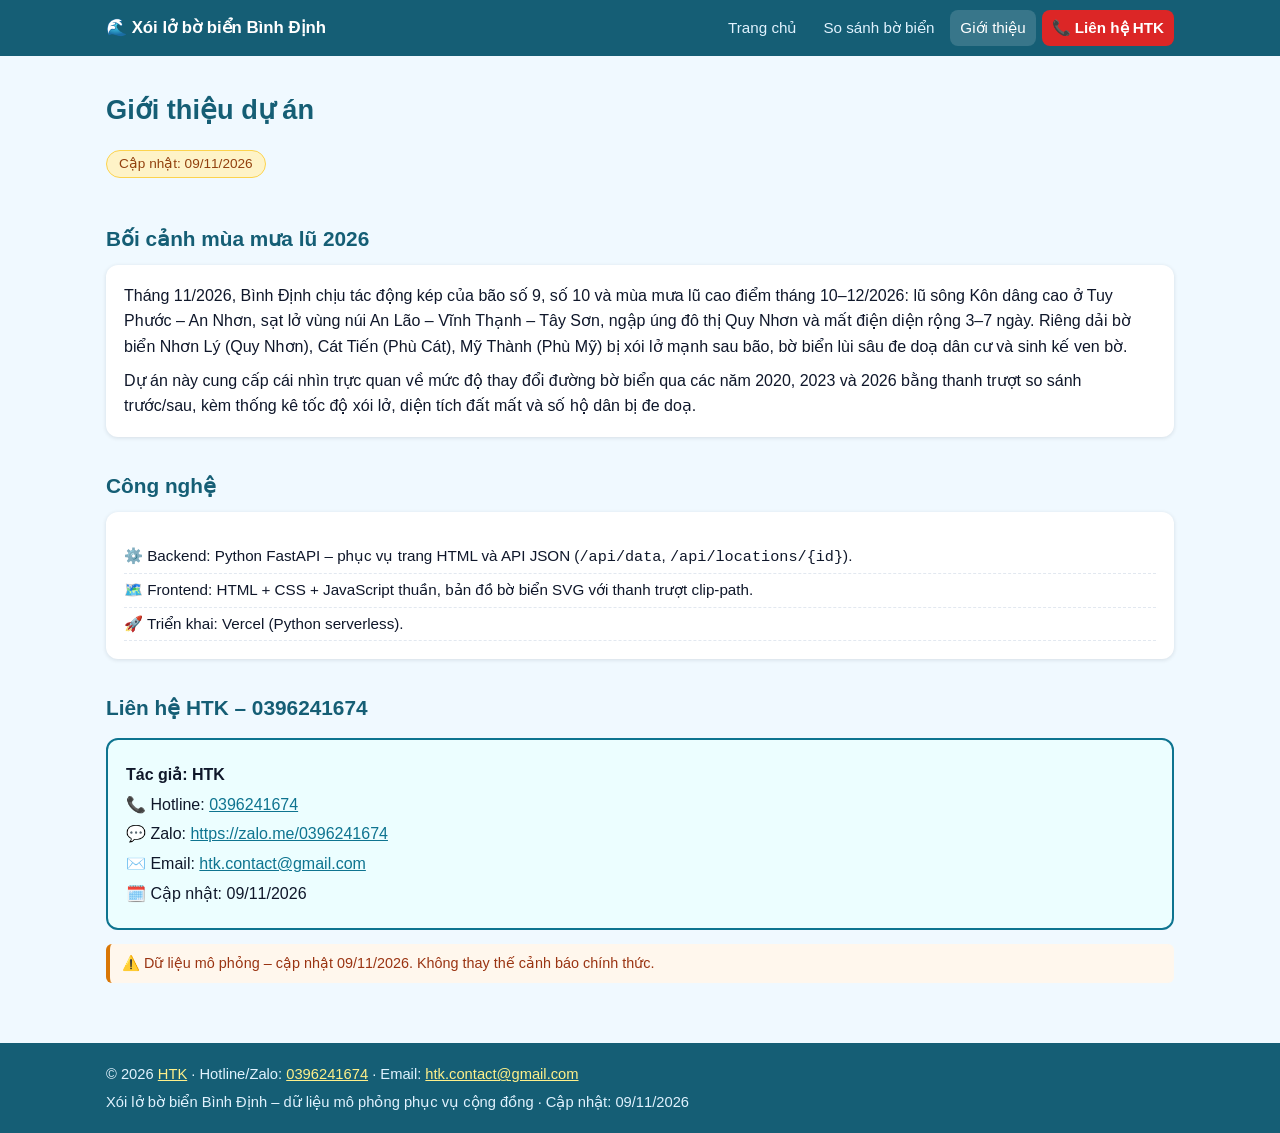
<file: templates/about.html>
<!DOCTYPE html>
<html lang="vi">
<head>
  <meta charset="UTF-8">
  <meta name="viewport" content="width=device-width, initial-scale=1.0">
  <meta name="author" content="HTK">
  <meta name="last-updated" content="2026-11-09">
  <meta name="description" content="Giới thiệu dự án xói lở bờ biển Bình Định 2026 và liên hệ HTK 0396241674.">
  <title>Giới thiệu – Xói lở bờ biển Bình Định 2026 – HTK</title>
  <link rel="stylesheet" href="/static/style.css">
</head>
<body>
  <nav class="navbar">
    <div class="container">
      <a class="brand" href="/">🌊 Xói lở bờ biển Bình Định</a>
      <div class="nav-links">
        <a href="/">Trang chủ</a>
        <a href="/so-sanh">So sánh bờ biển</a>
        <a href="/about" class="active">Giới thiệu</a>
        <a href="tel:0396241674" class="cta">📞 Liên hệ HTK</a>
      </div>
    </div>
  </nav>

  <main class="container">
    <div class="hero">
      <h1>Giới thiệu dự án</h1>
      <span class="updated">Cập nhật: 09/11/2026</span>
    </div>

    <section>
      <h2>Bối cảnh mùa mưa lũ 2026</h2>
      <div class="card">
        <p>
          Tháng 11/2026, Bình Định chịu tác động kép của bão số 9, số 10 và mùa mưa lũ
          cao điểm tháng 10–12/2026: lũ sông Kôn dâng cao ở Tuy Phước – An Nhơn, sạt lở
          vùng núi An Lão – Vĩnh Thạnh – Tây Sơn, ngập úng đô thị Quy Nhơn và mất điện
          diện rộng 3–7 ngày. Riêng dải bờ biển Nhơn Lý (Quy Nhơn), Cát Tiến (Phù Cát),
          Mỹ Thành (Phù Mỹ) bị xói lở mạnh sau bão, bờ biển lùi sâu đe doạ dân cư và
          sinh kế ven bờ.
        </p>
        <p style="margin-top:8px">
          Dự án này cung cấp cái nhìn trực quan về mức độ thay đổi đường bờ biển qua
          các năm 2020, 2023 và 2026 bằng thanh trượt so sánh trước/sau, kèm thống kê
          tốc độ xói lở, diện tích đất mất và số hộ dân bị đe doạ.
        </p>
      </div>
    </section>

    <section>
      <h2>Công nghệ</h2>
      <div class="card">
        <ul class="stat-list">
          <li>⚙️ Backend: Python FastAPI – phục vụ trang HTML và API JSON (<code>/api/data</code>, <code>/api/locations/{id}</code>).</li>
          <li>🗺️ Frontend: HTML + CSS + JavaScript thuần, bản đồ bờ biển SVG với thanh trượt clip-path.</li>
          <li>🚀 Triển khai: Vercel (Python serverless).</li>
        </ul>
      </div>
    </section>

    <section>
      <h2>Liên hệ HTK – 0396241674</h2>
      <div class="contact-block">
        <p><strong>Tác giả: HTK</strong></p>
        <p>📞 Hotline: <a href="tel:0396241674">0396241674</a></p>
        <p>💬 Zalo: <a href="https://zalo.me/0396241674" target="_blank" rel="noopener">https://zalo.me/0396241674</a></p>
        <p>✉️ Email: <a href="mailto:htk.contact@gmail.com">htk.contact@gmail.com</a></p>
        <p>🗓️ Cập nhật: 09/11/2026</p>
      </div>
      <p class="mock-note">⚠️ Dữ liệu mô phỏng – cập nhật 09/11/2026. Không thay thế cảnh báo chính thức.</p>
    </section>
  </main>

  <footer>
    <div class="container">
      <div>© 2026 <a href="https://zalo.me/0396241674" target="_blank" rel="noopener">HTK</a> · Hotline/Zalo: <a href="tel:0396241674">0396241674</a> · Email: <a href="mailto:htk.contact@gmail.com">htk.contact@gmail.com</a></div>
      <div>Xói lở bờ biển Bình Định – dữ liệu mô phỏng phục vụ cộng đồng · Cập nhật: 09/11/2026</div>
    </div>
  </footer>
</body>
</html>
</file>
<file: static/style.css>
/* Xói lở bờ biển Bình Định 2026 – HTK 0396241674 – Cập nhật 09/11/2026 */
:root {
  --sea: #0e7490;
  --sea-deep: #155e75;
  --land: #fde68a;
  --sand: #f59e0b;
  --danger: #dc2626;
  --warn: #d97706;
  --ink: #0f172a;
  --muted: #475569;
  --bg: #f0f9ff;
  --card: #ffffff;
}
* { box-sizing: border-box; margin: 0; padding: 0; }
body {
  font-family: "Segoe UI", Roboto, Arial, sans-serif;
  background: var(--bg);
  color: var(--ink);
  line-height: 1.6;
}
a { color: var(--sea); }
.container { max-width: 1100px; margin: 0 auto; padding: 0 16px; }

/* Navbar */
.navbar {
  background: var(--sea-deep);
  color: #fff;
  position: sticky;
  top: 0;
  z-index: 50;
}
.navbar .container {
  display: flex;
  align-items: center;
  justify-content: space-between;
  flex-wrap: wrap;
  gap: 8px;
  padding-top: 10px;
  padding-bottom: 10px;
}
.brand { color: #fff; font-weight: 700; text-decoration: none; font-size: 1.05rem; }
.nav-links { display: flex; align-items: center; flex-wrap: wrap; gap: 6px; }
.nav-links a {
  color: #e0f2fe;
  text-decoration: none;
  padding: 6px 10px;
  border-radius: 8px;
  font-size: 0.95rem;
}
.nav-links a:hover, .nav-links a.active { background: rgba(255, 255, 255, 0.15); color: #fff; }
.nav-links a.cta {
  background: var(--danger);
  color: #fff;
  font-weight: 600;
}

/* Hero / sections */
.hero { padding: 32px 0 20px; }
.hero h1 { font-size: 1.7rem; color: var(--sea-deep); margin-bottom: 10px; }
.updated {
  display: inline-block;
  background: #fef3c7;
  color: #92400e;
  border: 1px solid #fcd34d;
  border-radius: 999px;
  padding: 2px 12px;
  font-size: 0.85rem;
  margin: 8px 0;
}
.mock-note {
  background: #fff7ed;
  border-left: 4px solid var(--warn);
  padding: 8px 12px;
  border-radius: 6px;
  color: #9a3412;
  font-size: 0.9rem;
  margin: 12px 0;
}
section { padding: 16px 0; }
h2 { color: var(--sea-deep); margin-bottom: 10px; font-size: 1.3rem; }

/* Cards */
.grid { display: grid; grid-template-columns: repeat(3, 1fr); gap: 16px; }
.card {
  background: var(--card);
  border-radius: 12px;
  padding: 18px;
  box-shadow: 0 1px 4px rgba(15, 23, 42, 0.12);
}
.card h3 { color: var(--sea-deep); margin-bottom: 6px; }
.badge {
  display: inline-block;
  border-radius: 999px;
  padding: 2px 10px;
  font-size: 0.8rem;
  font-weight: 600;
  color: #fff;
}
.badge.very-high { background: var(--danger); }
.badge.high { background: var(--warn); }
.stat-list { list-style: none; margin-top: 10px; font-size: 0.95rem; }
.stat-list li { padding: 4px 0; border-bottom: 1px dashed #e2e8f0; }
.stat-list b { color: var(--danger); }

.btn {
  display: inline-block;
  background: var(--sea);
  color: #fff;
  text-decoration: none;
  border: none;
  border-radius: 10px;
  padding: 10px 18px;
  font-size: 1rem;
  font-weight: 600;
  cursor: pointer;
  margin-top: 10px;
}
.btn:hover { background: var(--sea-deep); }
.btn.red { background: var(--danger); }

/* Comparison slider */
.controls {
  display: flex;
  flex-wrap: wrap;
  gap: 12px;
  align-items: flex-end;
  margin: 14px 0;
}
.controls label { display: flex; flex-direction: column; font-size: 0.9rem; font-weight: 600; color: var(--muted); gap: 4px; }
.controls select {
  padding: 8px 10px;
  border-radius: 8px;
  border: 1px solid #cbd5e1;
  font-size: 1rem;
  background: #fff;
}
.compare-wrap {
  position: relative;
  width: 100%;
  max-width: 760px;
  margin: 0 auto;
  border-radius: 12px;
  overflow: hidden;
  box-shadow: 0 2px 8px rgba(15, 23, 42, 0.2);
  background: var(--sea);
}
.compare-wrap svg { display: block; width: 100%; height: auto; }
.layer-after {
  position: absolute;
  inset: 0;
  clip-path: inset(0 0 0 50%);
}
.divider {
  position: absolute;
  top: 0;
  bottom: 0;
  left: 50%;
  width: 3px;
  background: #fff;
  box-shadow: 0 0 6px rgba(0, 0, 0, 0.5);
  pointer-events: none;
}
.divider::after {
  content: "⟷";
  position: absolute;
  top: 50%;
  left: 50%;
  transform: translate(-50%, -50%);
  background: #fff;
  color: var(--sea-deep);
  border-radius: 50%;
  width: 34px;
  height: 34px;
  display: flex;
  align-items: center;
  justify-content: center;
  font-weight: 700;
  box-shadow: 0 1px 4px rgba(0, 0, 0, 0.4);
}
.slider-row { max-width: 760px; margin: 12px auto 0; }
.slider-row input[type="range"] { width: 100%; accent-color: var(--sea-deep); height: 28px; }
.year-tags {
  display: flex;
  justify-content: space-between;
  max-width: 760px;
  margin: 6px auto 0;
  font-weight: 700;
}
.year-tags .before-tag { color: #166534; }
.year-tags .after-tag { color: var(--danger); }
.legend { display: flex; flex-wrap: wrap; gap: 14px; margin: 10px 0; font-size: 0.9rem; }
.legend span::before {
  content: "";
  display: inline-block;
  width: 14px;
  height: 14px;
  border-radius: 3px;
  margin-right: 5px;
  vertical-align: -2px;
}
.legend .l-land::before { background: var(--land); }
.legend .l-sea::before { background: var(--sea); }
.legend .l-before::before { background: #16a34a; }
.legend .l-after::before { background: var(--danger); }

/* Stats table */
table { width: 100%; border-collapse: collapse; background: #fff; border-radius: 10px; overflow: hidden; }
th, td { padding: 10px 12px; text-align: left; border-bottom: 1px solid #e2e8f0; font-size: 0.95rem; }
th { background: var(--sea-deep); color: #fff; }
.table-scroll { overflow-x: auto; }

/* About / contact */
.contact-block {
  background: #ecfeff;
  border: 2px solid var(--sea);
  border-radius: 12px;
  padding: 18px;
  margin: 14px 0;
}
.contact-block p { margin: 4px 0; }

/* Footer */
footer {
  background: var(--sea-deep);
  color: #e0f2fe;
  margin-top: 32px;
  padding: 20px 0;
  font-size: 0.92rem;
}
footer a { color: #fef08a; }
footer .container { display: flex; flex-direction: column; gap: 4px; }

/* 404 */
.notfound { text-align: center; padding: 60px 16px; }
.notfound h1 { font-size: 4rem; color: var(--danger); }

/* Responsive: 375px + 1440px */
@media (max-width: 820px) {
  .grid { grid-template-columns: 1fr; }
  .hero h1 { font-size: 1.35rem; }
  .navbar .container { justify-content: center; }
  th, td { padding: 8px; font-size: 0.85rem; }
}
</file>
